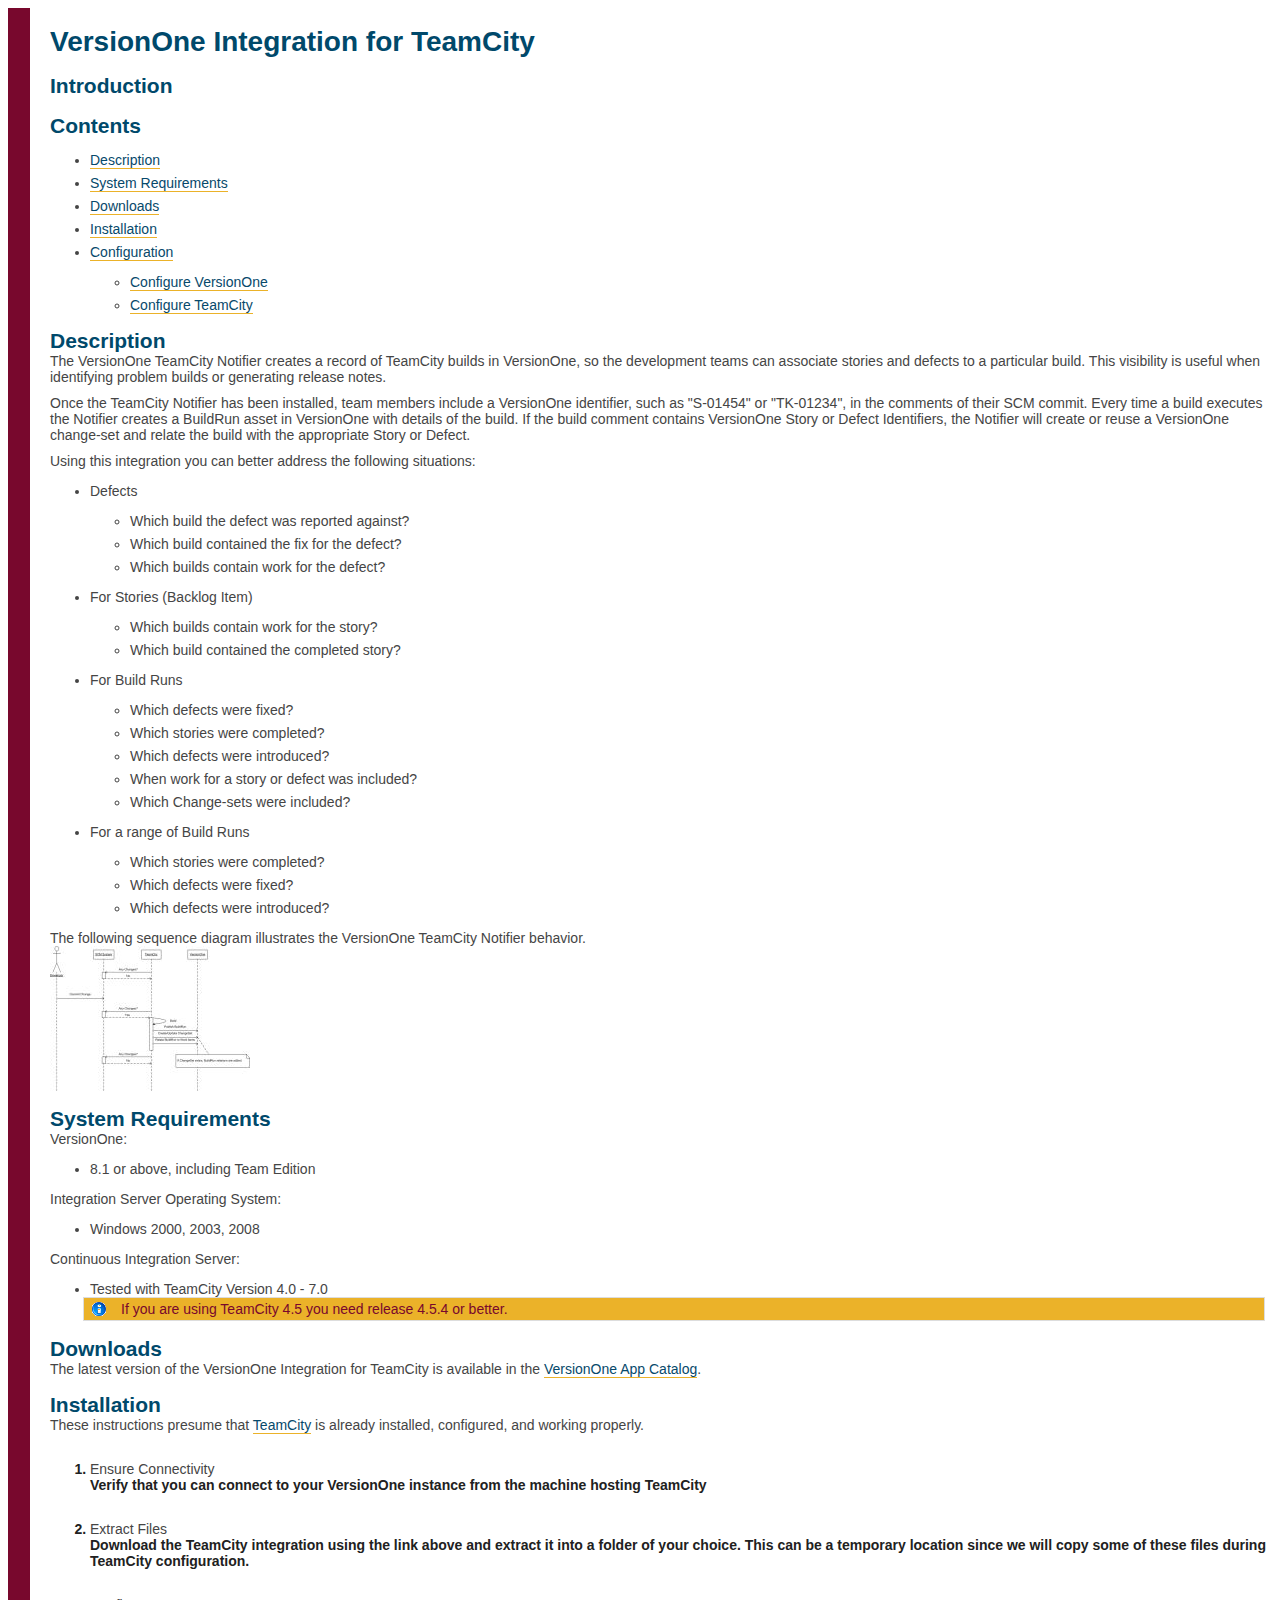
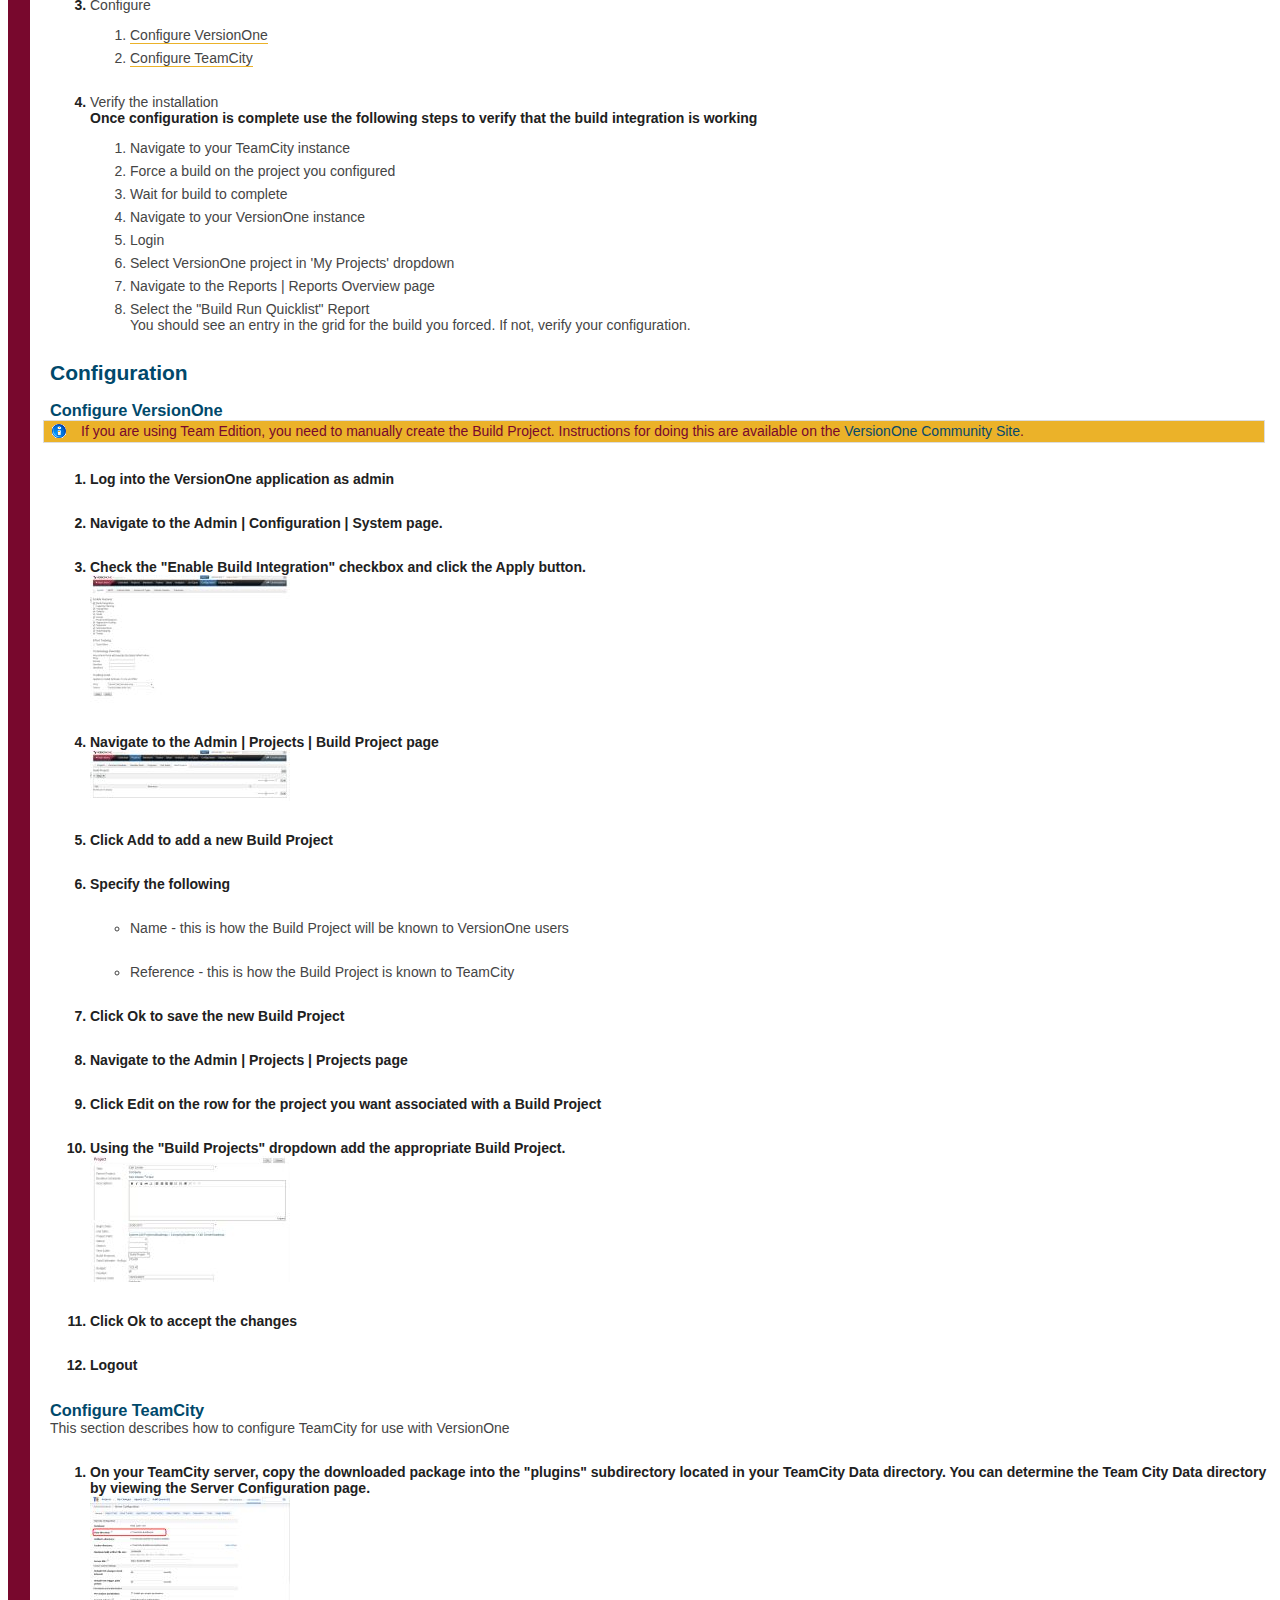
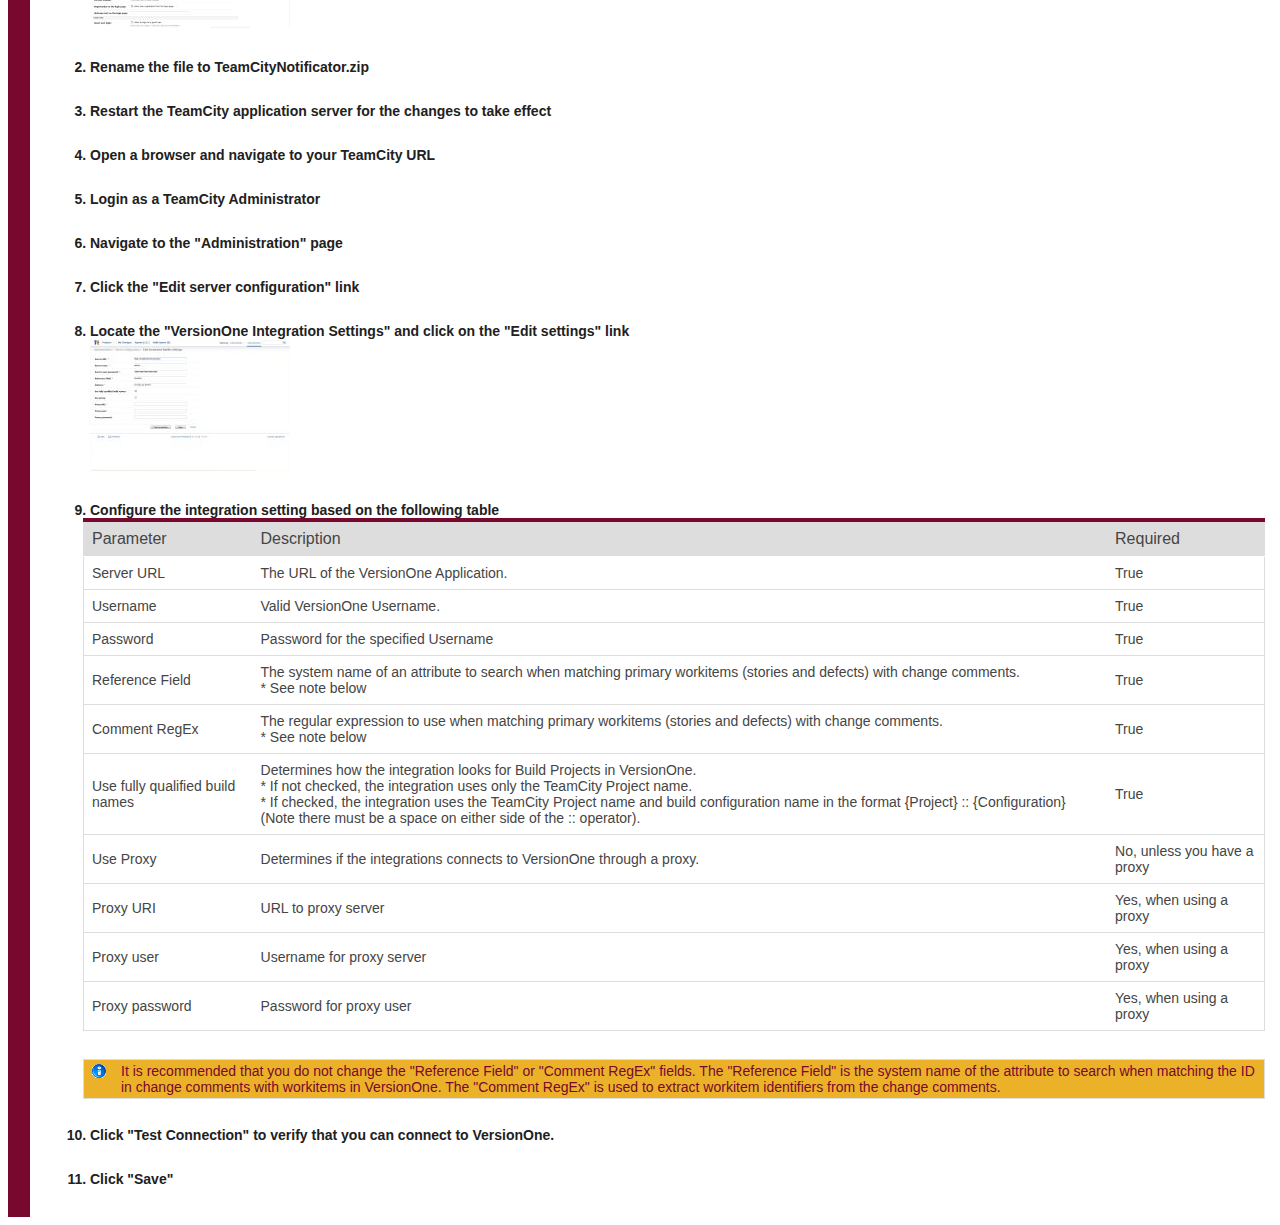
<file: index.html>
<?xml version="1.0" encoding="ISO-8859-1" ?>
<!DOCTYPE html PUBLIC "-//W3C//DTD XHTML 1.0 Transitional//EN" "http://www.w3.org/TR/xhtml1/DTD/xhtml1-transitional.dtd">
<html xmlns="http://www.w3.org/1999/xhtml">
<head>
<title>VersionOne Integration for TeamCity</title>
<link rel="stylesheet" href="styles/help.css" type="text/css" />
<meta http-equiv="Content-Type" content="text/html; charset=UTF-8" />
</head>
<body>
	<div class="main">
		<h1>VersionOne Integration for TeamCity</h1>
		<h2>Introduction</h2>
		<h2>Contents</h2>
		<ul>
			<li><a href='#TeamCityNotifier-Description'>Description</a></li>
			<li><a href='#TeamCityNotifier-SystemRequirements'>System Requirements</a></li>
			<li><a href='#TeamCityNotifier-Downloads'>Downloads</a></li>
			<li><a href='#TeamCityNotifier-Installation'>Installation</a></li>
			<li><a href='#TeamCityNotifier-Configuration'>Configuration</a>
				<ul>
					<li><a href='#TeamCityNotifier-ConfigureVersionOne'>Configure VersionOne</a></li>
					<li><a href='#TeamCityNotifier-ConfigureTeamCity'>Configure TeamCity</a></li>
				</ul></li>
		</ul>

<h2><a name="TeamCityNotifier-Description"></a>Description</h2>

<p>The VersionOne TeamCity Notifier creates a record of TeamCity builds in VersionOne, so the development teams can associate stories and defects to a particular build. This visibility is useful when identifying problem builds or generating release notes.</p>

<p>Once the TeamCity Notifier has been installed, team members include a VersionOne identifier, such as &quot;S-01454&quot; or &quot;TK-01234&quot;, in the comments of their SCM commit. Every time a build executes the Notifier creates a BuildRun asset in VersionOne with details of the build. If the build comment contains VersionOne Story or Defect Identifiers, the Notifier will create or reuse a VersionOne change-set and relate the build with the appropriate Story or Defect.</p>

<p>Using this integration you can better address the following situations: </p>
<ul>
	<li>Defects
	<ul>
		<li>Which build the defect was reported against?</li>
		<li>Which build contained the fix for the defect?</li>
		<li>Which builds contain work for the defect?</li>
	</ul>
	</li>
</ul>


<ul>
	<li>For Stories (Backlog Item)
	<ul>
		<li>Which builds contain work for the story?</li>
		<li>Which build contained the completed story?</li>
	</ul>
	</li>
</ul>


<ul>
	<li>For Build Runs
	<ul>
		<li>Which defects were fixed?</li>
		<li>Which stories were completed?</li>
		<li>Which defects were introduced?</li>
		<li>When work for a story or defect was included?</li>
		<li>Which Change-sets were included?</li>
	</ul>
	</li>
</ul>


<ul>
	<li>For a range of Build Runs
	<ul>
		<li>Which stories were completed?</li>
		<li>Which defects were fixed?</li>
		<li>Which defects were introduced?</li>
	</ul>
	</li>
</ul>



<p>The following sequence diagram illustrates the VersionOne TeamCity Notifier behavior.<br/>
<a class="thumbnail" href='images/sequencediagram.png'><img src="images/thumbnails/sequencediagram" style="border: 0px solid black" /></a></p>

<h2><a name="TeamCityNotifier-SystemRequirements"></a>System Requirements</h2>

<p>VersionOne:</p>
<ul>
	<li>8.1 or above, including Team Edition</li>
</ul>


		<p>Integration Server Operating System:</p>
		<ul>
			<li>Windows 2000, 2003, 2008</li>
		</ul>


<p>Continuous Integration Server:</p>
<ul>
	<li>Tested with TeamCity Version 4.0 - 7.0
		<table class='info'>
			<colgroup>
				<col width='24'>
					<col>
			</colgroup>
			<tr>
				<td valign='top'><img
					src="images/icons/emoticons/information.gif" width="16" height="16"
					align="absmiddle" alt="" border="0"></td>
				<td>If you are using TeamCity 4.5 you need release 4.5.4 or better.</td>
			</tr>
		</table>
</li>
</ul>


<h2><a name="TeamCityNotifier-Downloads"></a>Downloads</h2>

<p>The latest version of the VersionOne Integration for TeamCity is available in the <a href="http://appcatalog.versionone.com/VersionOne.Integration.TeamCity">VersionOne App Catalog</a>.</p>

<h2><a name="TeamCityNotifier-Installation"></a>Installation</h2>

<p>These instructions presume that <a href="http://www.jetbrains.com/teamcity/index.html">TeamCity</a> is already installed, configured, and working properly.</p>
<ol>
	<li><b>Ensure Connectivity</b><br/>
Verify that you can connect to your VersionOne instance from the machine hosting TeamCity</li>
	<li><b>Extract Files</b><br/>
Download the TeamCity integration using the link above and extract it into a folder of your choice. This can be a temporary location since we will copy some of these files during TeamCity configuration.</li>
	<li><b>Configure</b>
	<ol>
		<li><a href="#TeamCityNotifier-ConfigureVersionOne">Configure VersionOne</a></li>
		<li><a href="#TeamCityNotifier-ConfigureTeamCity">Configure TeamCity</a></li>
	</ol>
	</li>
	<li><b>Verify the installation</b><br/>
Once configuration is complete use the following steps to verify that the build integration is working
	<ol>
		<li>Navigate to your TeamCity instance</li>
		<li>Force a build on the project you configured</li>
		<li>Wait for build to complete</li>
		<li>Navigate to your VersionOne instance</li>
		<li>Login</li>
		<li>Select VersionOne project in 'My Projects' dropdown</li>
		<li>Navigate to the Reports &#124; Reports Overview page</li>
		<li>Select the &quot;Build Run Quicklist&quot; Report<br/>
You should see an entry in the grid for the build you forced. If not, verify your configuration.</li>
	</ol>
	</li>
</ol>


<h2><a name="TeamCityNotifier-Configuration"></a>Configuration</h2>

<h3><a name="TeamCityNotifier-ConfigureVersionOne"></a>Configure VersionOne</h3>
		<table class='info'>
			<colgroup>
				<col width='24'>
					<col>
			</colgroup>
			<tr>
				<td valign='top'><img
					src="images/icons/emoticons/information.gif" width="16" height="16"
					align="absmiddle" alt="" border="0"></td>
				<td>If you are using Team Edition, you need to manually create the Build Project.  Instructions for doing this are available on the <a href="http://community.versionone.com/KnowledgeBase/FAQs/Q11417.aspx">VersionOne Community Site</a>.</td>
			</tr>
		</table>
<ol>
	<li>Log into the VersionOne application as admin</li>
	<li>Navigate to the Admin &#124; Configuration &#124; System page.</li>
	<li>Check the &quot;Enable Build Integration&quot; checkbox and click the Apply button.<br/>
	<a class="thumbnail" href='images/EnableBuildIntegration.jpg'><img src="images/thumbnails/enablebuildintegration" style="border: 0px solid black" /></a></li>
	<li>Navigate to the Admin &#124; Projects &#124; Build Project page<br/>
<a class="thumbnail" href='images/BuildProjects.jpg'><img src="images/thumbnails/buildprojects" border="0"/></a></li>
	<li>Click Add to add a new Build Project</li>
	<li>Specify the following
	<ul>
		<li>Name - this is how the Build Project will be known to VersionOne users</li>
		<li>Reference - this is how the Build Project is known to TeamCity</li>
	</ul>
	</li>
	<li>Click Ok to save the new Build Project</li>
	<li>Navigate to the Admin &#124; Projects &#124; Projects page</li>
	<li>Click Edit on the row for the project you want associated with a Build Project</li>
	<li>Using the &quot;Build Projects&quot; dropdown add the appropriate Build Project.<br/>
<a class="thumbnail" href='images/AssignBuildProjectToProject.jpg'><img src="images/thumbnails/assignbuildprojecttoproject" border="0"/></a></li>
	<li>Click Ok to accept the changes</li>
	<li>Logout</li>
</ol>


<h3><a name="TeamCityNotifier-ConfigureTeamCity"></a>Configure TeamCity</h3>
<p>This section describes how to configure TeamCity for use with VersionOne</p>

<ol>
	<li>On your TeamCity server, copy the downloaded package into the &quot;plugins&quot; subdirectory located in your TeamCity Data directory. You can determine the Team City Data directory by viewing the Server Configuration page.<br/>
<a class="thumbnail" href='images/ServerConfiguration.png'><img src="images/thumbnails/serverconfiguration" border="0"/></a></li>
	<li>Rename the file to TeamCityNotificator.zip</li>
	<li>Restart the TeamCity application server for the changes to take effect</li>
	<li>Open a browser and navigate to your TeamCity URL</li>
	<li>Login as a TeamCity Administrator</li>
	<li>Navigate to the &quot;Administration&quot; page</li>
	<li>Click the &quot;Edit server configuration&quot; link</li>
	<li>Locate the &quot;VersionOne Integration Settings&quot; and click on the &quot;Edit settings&quot; link<br/>
<a class="thumbnail" href='images/TeamCityConfig.png'><img src="images/thumbnails/teamcityconfig" border="0"/></a></li>
	<li>Configure the integration setting based on the following table
<table><tbody>
<tr>
<th > Parameter </th>
<th > Description </th>
<th > Required </th>
</tr>
<tr>
<td > Server URL </td>
<td > The URL of the VersionOne Application. </td>
<td > True </td>
</tr>
<tr>
<td > Username </td>
<td > Valid VersionOne Username. </td>
<td > True </td>
</tr>
<tr>
<td > Password </td>
<td > Password for the specified Username </td>
<td > True </td>
</tr>
<tr>
<td > Reference Field  </td>
<td > The system name of an attribute to search when matching primary workitems (stories and defects) with change comments.<br class="atl-forced-newline" />* See note below </td>
<td > True </td>
</tr>
<tr>
<td > Comment RegEx </td>
<td > The regular expression to use when matching primary workitems (stories and defects) with change comments.<br />* See note below </td>
<td > True </td>
</tr>
<tr>
<td>Use fully qualified build names</td>
<td>Determines how the integration looks for Build Projects in VersionOne.<br />* If not checked, the integration uses only the TeamCity Project name.<br />* If checked, the integration uses the TeamCity Project name and build configuration name in the format {Project} :: {Configuration} (Note there must be a space on either side of the :: operator).</td>
<td > True </td>
</tr>
<tr>
<td > Use Proxy </td>
<td > Determines if the integrations connects to VersionOne through a proxy. </td>
<td > No, unless you have a proxy </td>
</tr>
<tr>
<td > Proxy URI </td>
<td > URL to proxy server </td>
<td > Yes, when using a proxy </td>
</tr>
<tr>
<td > Proxy user </td>
<td > Username for proxy server </td>
<td > Yes, when using a proxy </td>
</tr>
<tr>
<td > Proxy password </td>
<td > Password for proxy user </td>
<td > Yes, when using a proxy </td>
</tr>
</tbody></table>

		<table class='info'>
			<colgroup>
				<col width='24'>
					<col>
			</colgroup>
			<tr>
				<td valign='top'><img
					src="images/icons/emoticons/information.gif" width="16" height="16"
					align="absmiddle" alt="" border="0"></td>
				<td>It is recommended that you do not change the &quot;Reference Field&quot; or &quot;Comment RegEx&quot; fields. The &quot;Reference Field&quot; is the system name of the attribute to search when matching the ID in change comments with workitems in VersionOne. The &quot;Comment RegEx&quot; is used to extract workitem identifiers from the change comments.</td>
			</tr>
		</table>
</li>
	<li>Click &quot;Test Connection&quot; to verify that you can connect to VersionOne.</li>
	<li>Click &quot;Save&quot;</li>
</ol>
    </body>
</html>
</file>
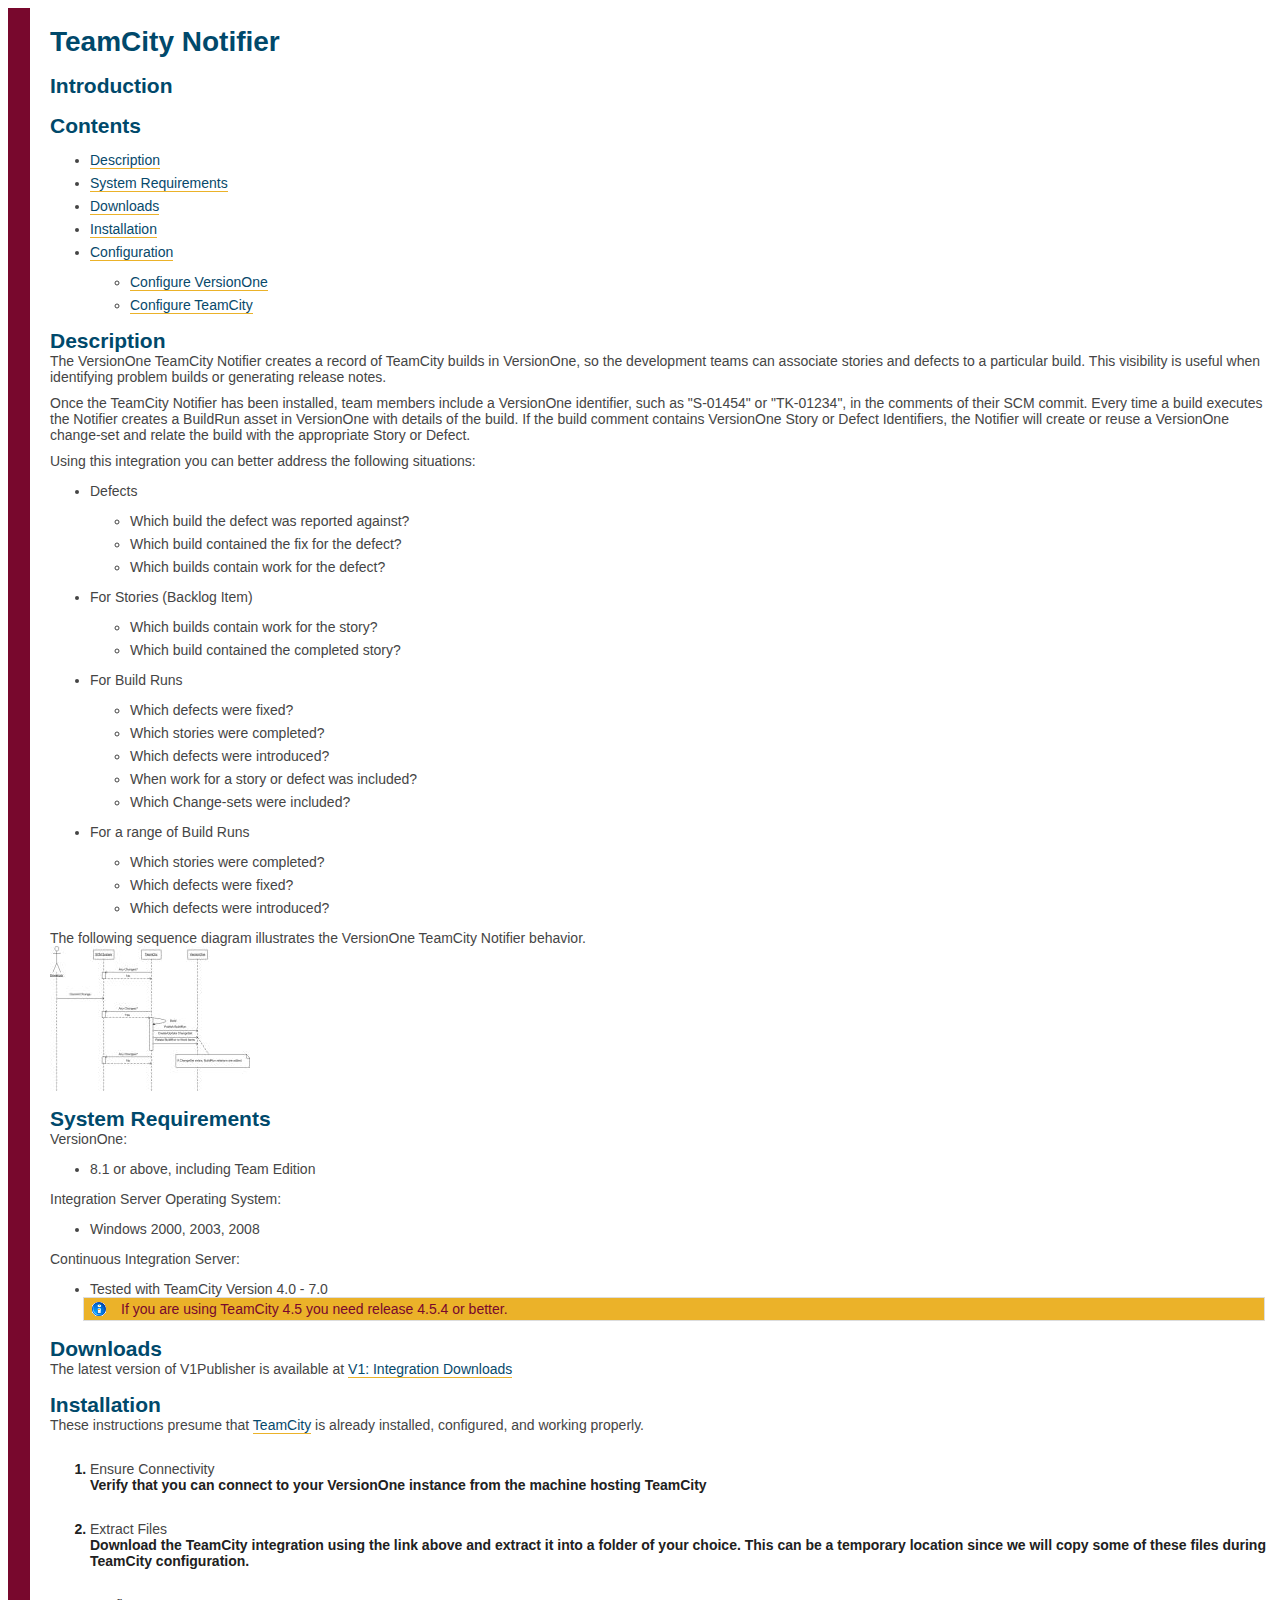
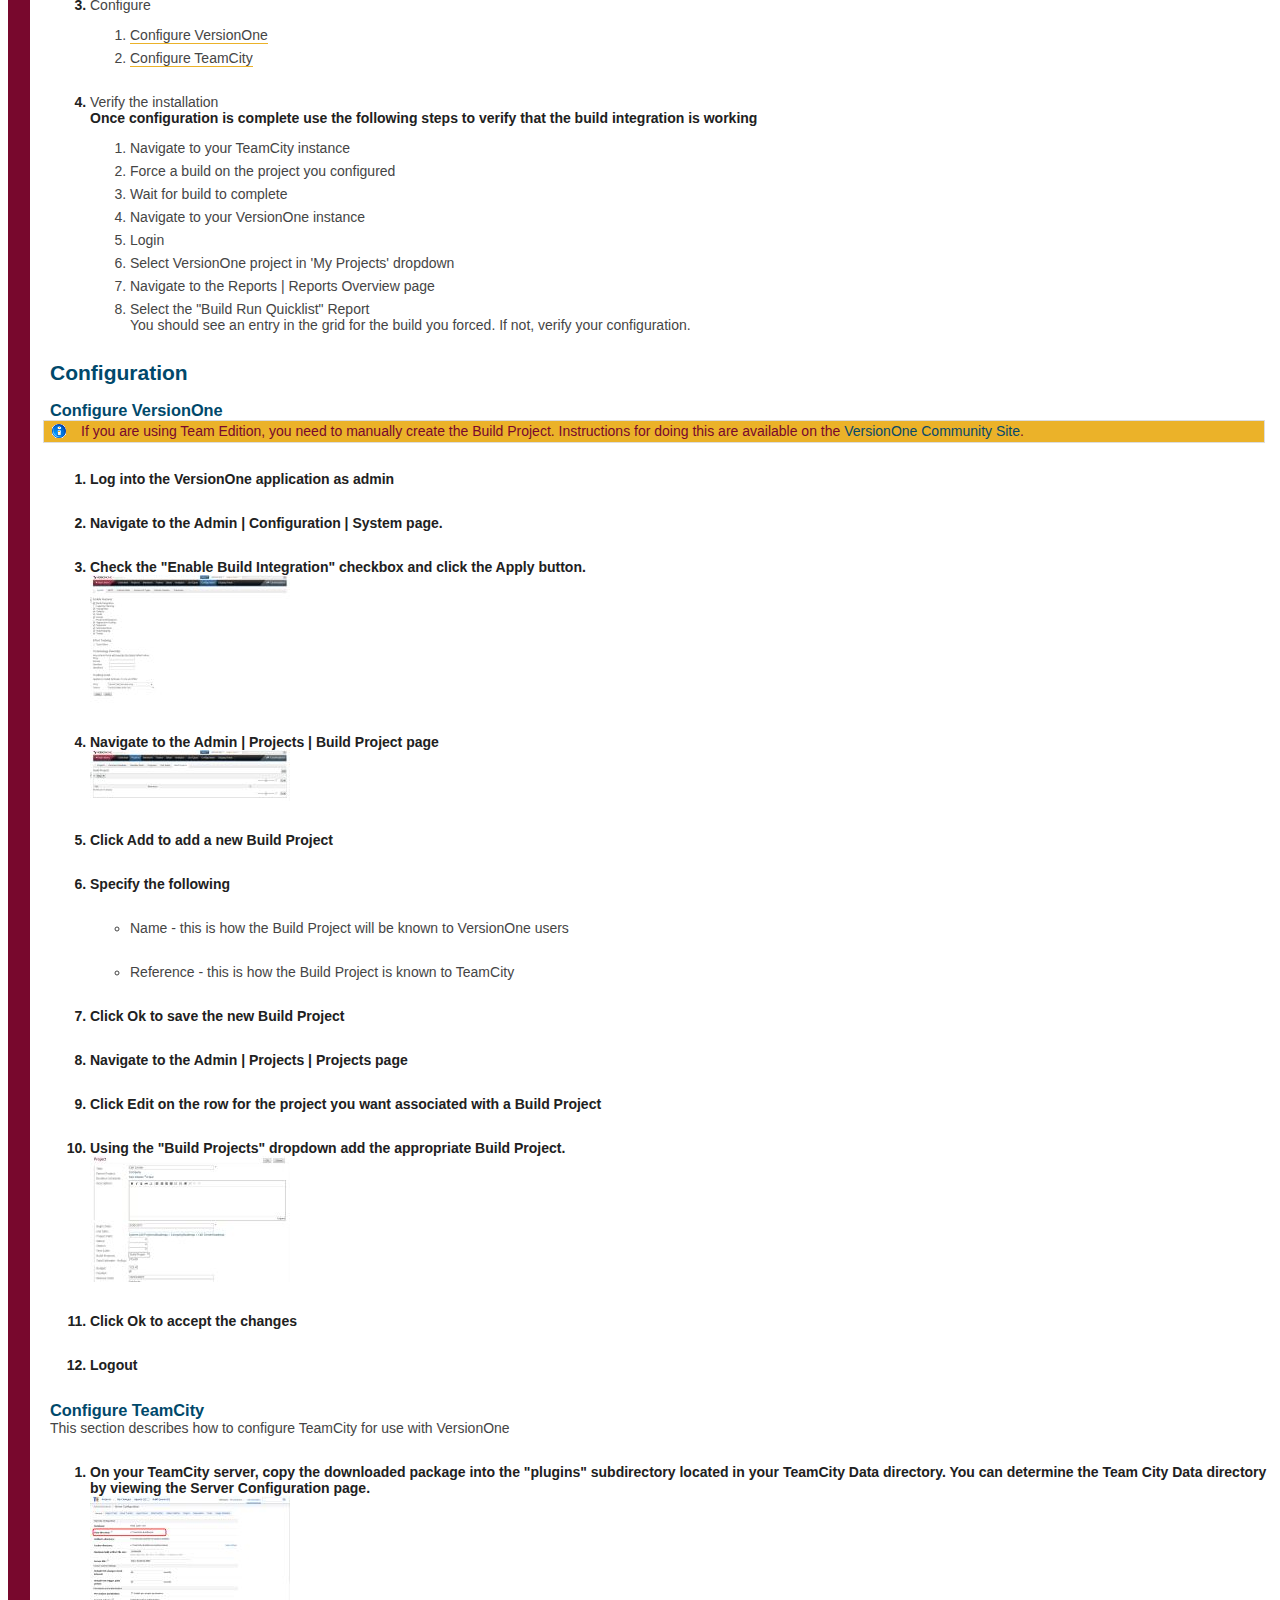
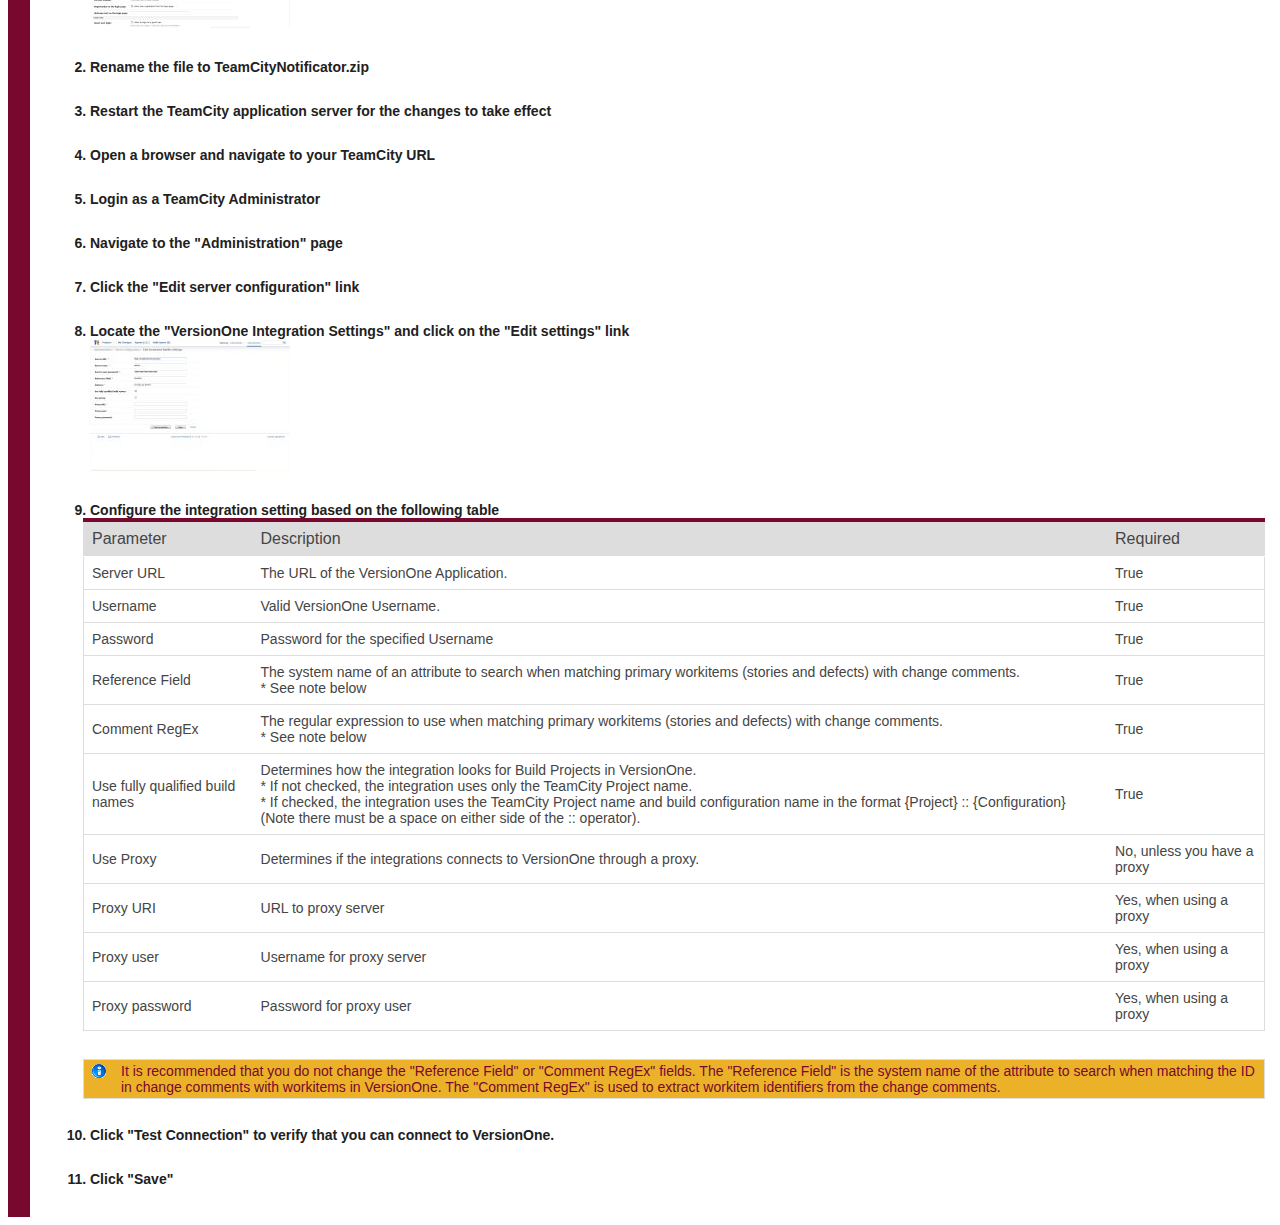
<file: doc/index.html>
<?xml version="1.0" encoding="ISO-8859-1" ?>
<!DOCTYPE html PUBLIC "-//W3C//DTD XHTML 1.0 Transitional//EN" "http://www.w3.org/TR/xhtml1/DTD/xhtml1-transitional.dtd">
<html xmlns="http://www.w3.org/1999/xhtml">
<head>
<title>TeamCity Notifier</title>
<link rel="stylesheet" href="styles/help.css" type="text/css" />
<meta http-equiv="Content-Type" content="text/html; charset=UTF-8" />
</head>
<body>
	<div class="main">
		<h1>TeamCity Notifier</h1>
		<h2>Introduction</h2>
		<h2>Contents</h2>
		<ul>
			<li><a href='#TeamCityNotifier-Description'>Description</a></li>
			<li><a href='#TeamCityNotifier-SystemRequirements'>System Requirements</a></li>
			<li><a href='#TeamCityNotifier-Downloads'>Downloads</a></li>
			<li><a href='#TeamCityNotifier-Installation'>Installation</a></li>
			<li><a href='#TeamCityNotifier-Configuration'>Configuration</a>
				<ul>
					<li><a href='#TeamCityNotifier-ConfigureVersionOne'>Configure VersionOne</a></li>
					<li><a href='#TeamCityNotifier-ConfigureTeamCity'>Configure TeamCity</a></li>
				</ul></li>
		</ul>

<h2><a name="TeamCityNotifier-Description"></a>Description</h2>

<p>The VersionOne TeamCity Notifier creates a record of TeamCity builds in VersionOne, so the development teams can associate stories and defects to a particular build. This visibility is useful when identifying problem builds or generating release notes.</p>

<p>Once the TeamCity Notifier has been installed, team members include a VersionOne identifier, such as &quot;S-01454&quot; or &quot;TK-01234&quot;, in the comments of their SCM commit. Every time a build executes the Notifier creates a BuildRun asset in VersionOne with details of the build. If the build comment contains VersionOne Story or Defect Identifiers, the Notifier will create or reuse a VersionOne change-set and relate the build with the appropriate Story or Defect.</p>

<p>Using this integration you can better address the following situations: </p>
<ul>
	<li>Defects
	<ul>
		<li>Which build the defect was reported against?</li>
		<li>Which build contained the fix for the defect?</li>
		<li>Which builds contain work for the defect?</li>
	</ul>
	</li>
</ul>


<ul>
	<li>For Stories (Backlog Item)
	<ul>
		<li>Which builds contain work for the story?</li>
		<li>Which build contained the completed story?</li>
	</ul>
	</li>
</ul>


<ul>
	<li>For Build Runs
	<ul>
		<li>Which defects were fixed?</li>
		<li>Which stories were completed?</li>
		<li>Which defects were introduced?</li>
		<li>When work for a story or defect was included?</li>
		<li>Which Change-sets were included?</li>
	</ul>
	</li>
</ul>


<ul>
	<li>For a range of Build Runs
	<ul>
		<li>Which stories were completed?</li>
		<li>Which defects were fixed?</li>
		<li>Which defects were introduced?</li>
	</ul>
	</li>
</ul>



<p>The following sequence diagram illustrates the VersionOne TeamCity Notifier behavior.<br/>
<a class="thumbnail" href='images/sequencediagram.png'><img src="images/thumbnails/sequencediagram" style="border: 0px solid black" /></a></p>

<h2><a name="TeamCityNotifier-SystemRequirements"></a>System Requirements</h2>

<p>VersionOne:</p>
<ul>
	<li>8.1 or above, including Team Edition</li>
</ul>


		<p>Integration Server Operating System:</p>
		<ul>
			<li>Windows 2000, 2003, 2008</li>
		</ul>


<p>Continuous Integration Server:</p>
<ul>
	<li>Tested with TeamCity Version 4.0 - 7.0
		<table class='info'>
			<colgroup>
				<col width='24'>
					<col>
			</colgroup>
			<tr>
				<td valign='top'><img
					src="images/icons/emoticons/information.gif" width="16" height="16"
					align="absmiddle" alt="" border="0"></td>
				<td>If you are using TeamCity 4.5 you need release 4.5.4 or better.</td>
			</tr>
		</table>
</li>
</ul>


<h2><a name="TeamCityNotifier-Downloads"></a>Downloads</h2>

<p>The latest version of V1Publisher is available at <a href="http://community.versionone.com/sdk/Documentation/Integrations.aspx">V1: Integration Downloads</a></p>

<h2><a name="TeamCityNotifier-Installation"></a>Installation</h2>

<p>These instructions presume that <a href="http://www.jetbrains.com/teamcity/index.html">TeamCity</a> is already installed, configured, and working properly.</p>
<ol>
	<li><b>Ensure Connectivity</b><br/>
Verify that you can connect to your VersionOne instance from the machine hosting TeamCity</li>
	<li><b>Extract Files</b><br/>
Download the TeamCity integration using the link above and extract it into a folder of your choice. This can be a temporary location since we will copy some of these files during TeamCity configuration.</li>
	<li><b>Configure</b>
	<ol>
		<li><a href="#TeamCityNotifier-ConfigureVersionOne">Configure VersionOne</a></li>
		<li><a href="#TeamCityNotifier-ConfigureTeamCity">Configure TeamCity</a></li>
	</ol>
	</li>
	<li><b>Verify the installation</b><br/>
Once configuration is complete use the following steps to verify that the build integration is working
	<ol>
		<li>Navigate to your TeamCity instance</li>
		<li>Force a build on the project you configured</li>
		<li>Wait for build to complete</li>
		<li>Navigate to your VersionOne instance</li>
		<li>Login</li>
		<li>Select VersionOne project in 'My Projects' dropdown</li>
		<li>Navigate to the Reports &#124; Reports Overview page</li>
		<li>Select the &quot;Build Run Quicklist&quot; Report<br/>
You should see an entry in the grid for the build you forced. If not, verify your configuration.</li>
	</ol>
	</li>
</ol>


<h2><a name="TeamCityNotifier-Configuration"></a>Configuration</h2>

<h3><a name="TeamCityNotifier-ConfigureVersionOne"></a>Configure VersionOne</h3>
		<table class='info'>
			<colgroup>
				<col width='24'>
					<col>
			</colgroup>
			<tr>
				<td valign='top'><img
					src="images/icons/emoticons/information.gif" width="16" height="16"
					align="absmiddle" alt="" border="0"></td>
				<td>If you are using Team Edition, you need to manually create the Build Project.  Instructions for doing this are available on the <a href="http://community.versionone.com/KnowledgeBase/FAQs/Q11417.aspx">VersionOne Community Site</a>.</td>
			</tr>
		</table>
<ol>
	<li>Log into the VersionOne application as admin</li>
	<li>Navigate to the Admin &#124; Configuration &#124; System page.</li>
	<li>Check the &quot;Enable Build Integration&quot; checkbox and click the Apply button.<br/>
	<a class="thumbnail" href='images/EnableBuildIntegration.jpg'><img src="images/thumbnails/enablebuildintegration" style="border: 0px solid black" /></a></li>
	<li>Navigate to the Admin &#124; Projects &#124; Build Project page<br/>
<a class="thumbnail" href='images/BuildProjects.jpg'><img src="images/thumbnails/buildprojects" border="0"/></a></li>
	<li>Click Add to add a new Build Project</li>
	<li>Specify the following
	<ul>
		<li>Name - this is how the Build Project will be known to VersionOne users</li>
		<li>Reference - this is how the Build Project is known to TeamCity</li>
	</ul>
	</li>
	<li>Click Ok to save the new Build Project</li>
	<li>Navigate to the Admin &#124; Projects &#124; Projects page</li>
	<li>Click Edit on the row for the project you want associated with a Build Project</li>
	<li>Using the &quot;Build Projects&quot; dropdown add the appropriate Build Project.<br/>
<a class="thumbnail" href='images/AssignBuildProjectToProject.jpg'><img src="images/thumbnails/assignbuildprojecttoproject" border="0"/></a></li>
	<li>Click Ok to accept the changes</li>
	<li>Logout</li>
</ol>


<h3><a name="TeamCityNotifier-ConfigureTeamCity"></a>Configure TeamCity</h3>
<p>This section describes how to configure TeamCity for use with VersionOne</p>

<ol>
	<li>On your TeamCity server, copy the downloaded package into the &quot;plugins&quot; subdirectory located in your TeamCity Data directory. You can determine the Team City Data directory by viewing the Server Configuration page.<br/>
<a class="thumbnail" href='images/ServerConfiguration.png'><img src="images/thumbnails/serverconfiguration" border="0"/></a></li>
	<li>Rename the file to TeamCityNotificator.zip</li>
	<li>Restart the TeamCity application server for the changes to take effect</li>
	<li>Open a browser and navigate to your TeamCity URL</li>
	<li>Login as a TeamCity Administrator</li>
	<li>Navigate to the &quot;Administration&quot; page</li>
	<li>Click the &quot;Edit server configuration&quot; link</li>
	<li>Locate the &quot;VersionOne Integration Settings&quot; and click on the &quot;Edit settings&quot; link<br/>
<a class="thumbnail" href='images/TeamCityConfig.png'><img src="images/thumbnails/teamcityconfig" border="0"/></a></li>
	<li>Configure the integration setting based on the following table
<table><tbody>
<tr>
<th > Parameter </th>
<th > Description </th>
<th > Required </th>
</tr>
<tr>
<td > Server URL </td>
<td > The URL of the VersionOne Application. </td>
<td > True </td>
</tr>
<tr>
<td > Username </td>
<td > Valid VersionOne Username. </td>
<td > True </td>
</tr>
<tr>
<td > Password </td>
<td > Password for the specified Username </td>
<td > True </td>
</tr>
<tr>
<td > Reference Field  </td>
<td > The system name of an attribute to search when matching primary workitems (stories and defects) with change comments.<br class="atl-forced-newline" />* See note below </td>
<td > True </td>
</tr>
<tr>
<td > Comment RegEx </td>
<td > The regular expression to use when matching primary workitems (stories and defects) with change comments.<br />* See note below </td>
<td > True </td>
</tr>
<tr>
<td>Use fully qualified build names</td>
<td>Determines how the integration looks for Build Projects in VersionOne.<br />* If not checked, the integration uses only the TeamCity Project name.<br />* If checked, the integration uses the TeamCity Project name and build configuration name in the format {Project} :: {Configuration} (Note there must be a space on either side of the :: operator).</td>
<td > True </td>
</tr>
<tr>
<td > Use Proxy </td>
<td > Determines if the integrations connects to VersionOne through a proxy. </td>
<td > No, unless you have a proxy </td>
</tr>
<tr>
<td > Proxy URI </td>
<td > URL to proxy server </td>
<td > Yes, when using a proxy </td>
</tr>
<tr>
<td > Proxy user </td>
<td > Username for proxy server </td>
<td > Yes, when using a proxy </td>
</tr>
<tr>
<td > Proxy password </td>
<td > Password for proxy user </td>
<td > Yes, when using a proxy </td>
</tr>
</tbody></table>

		<table class='info'>
			<colgroup>
				<col width='24'>
					<col>
			</colgroup>
			<tr>
				<td valign='top'><img
					src="images/icons/emoticons/information.gif" width="16" height="16"
					align="absmiddle" alt="" border="0"></td>
				<td>It is recommended that you do not change the &quot;Reference Field&quot; or &quot;Comment RegEx&quot; fields. The &quot;Reference Field&quot; is the system name of the attribute to search when matching the ID in change comments with workitems in VersionOne. The &quot;Comment RegEx&quot; is used to extract workitem identifiers from the change comments.</td>
			</tr>
		</table>
</li>
	<li>Click &quot;Test Connection&quot; to verify that you can connect to VersionOne.</li>
	<li>Click &quot;Save&quot;</li>
</ol>
    </body>
</html>
</file>
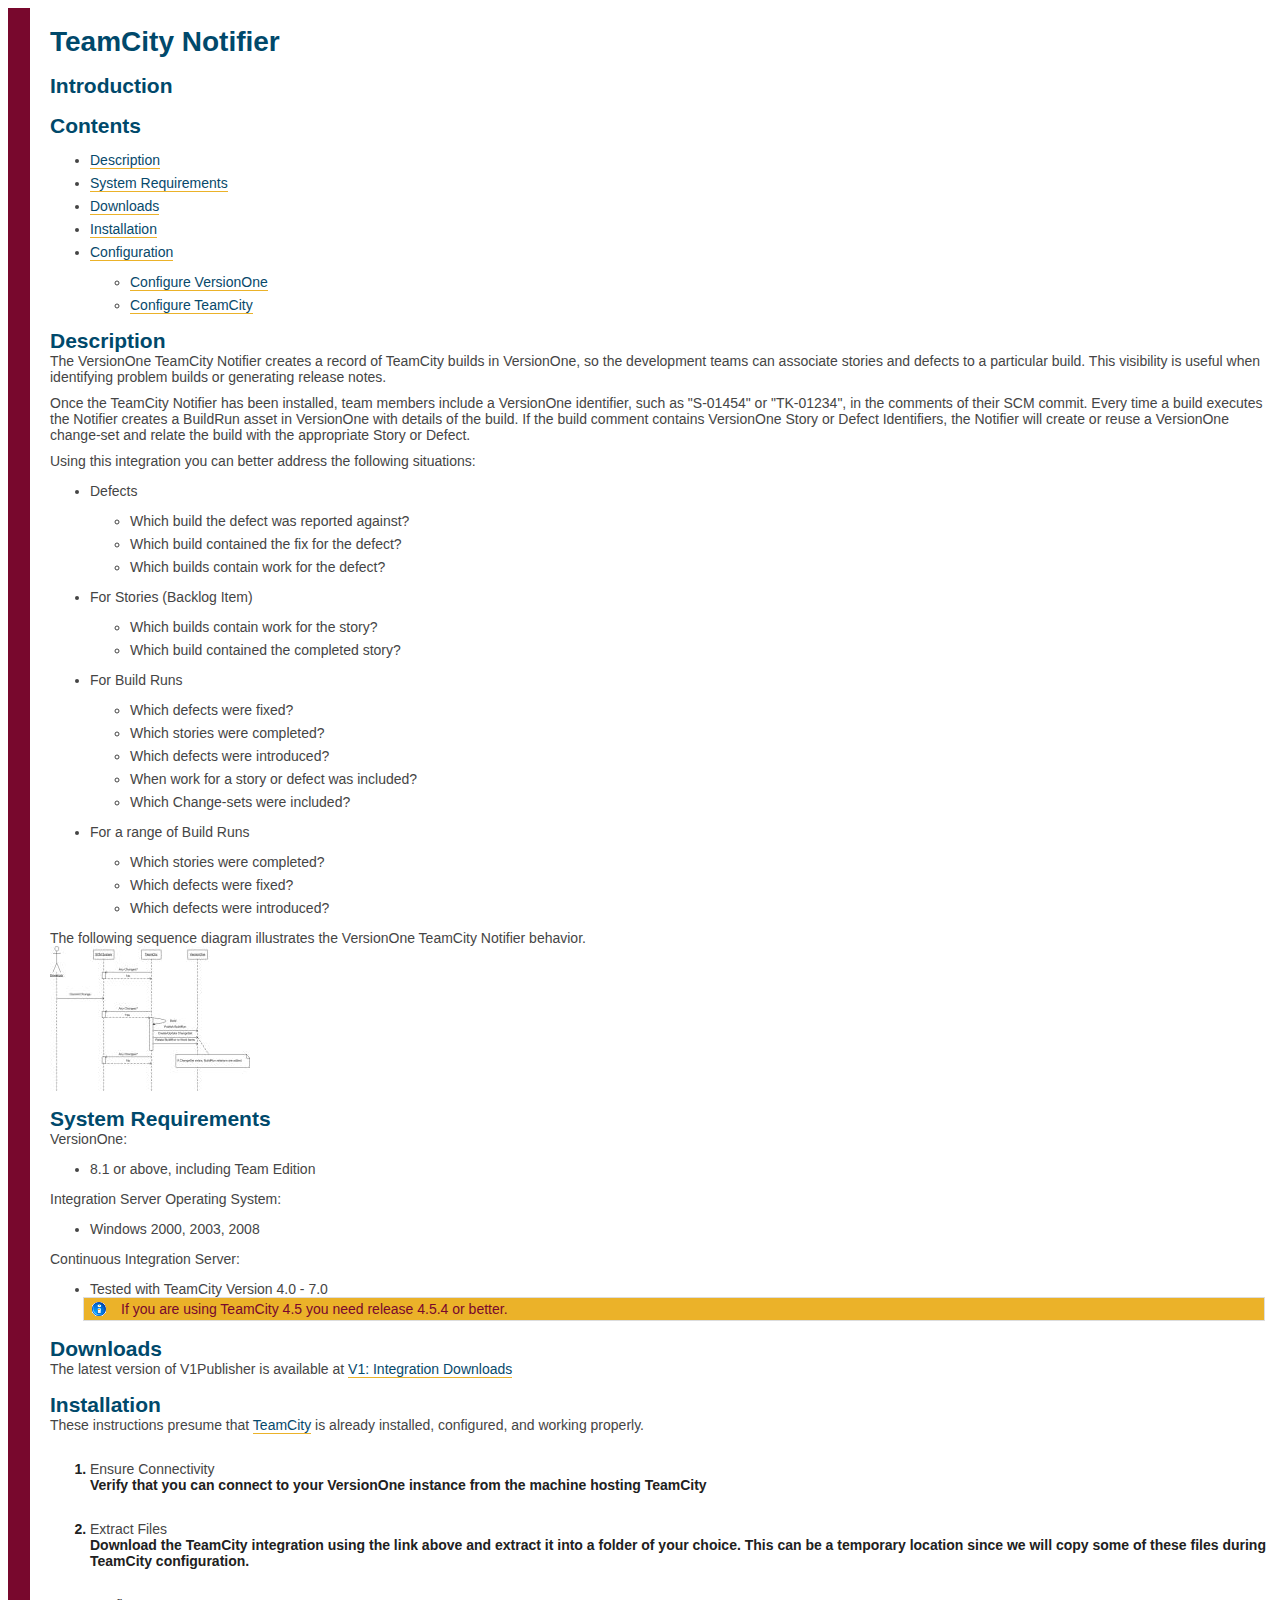
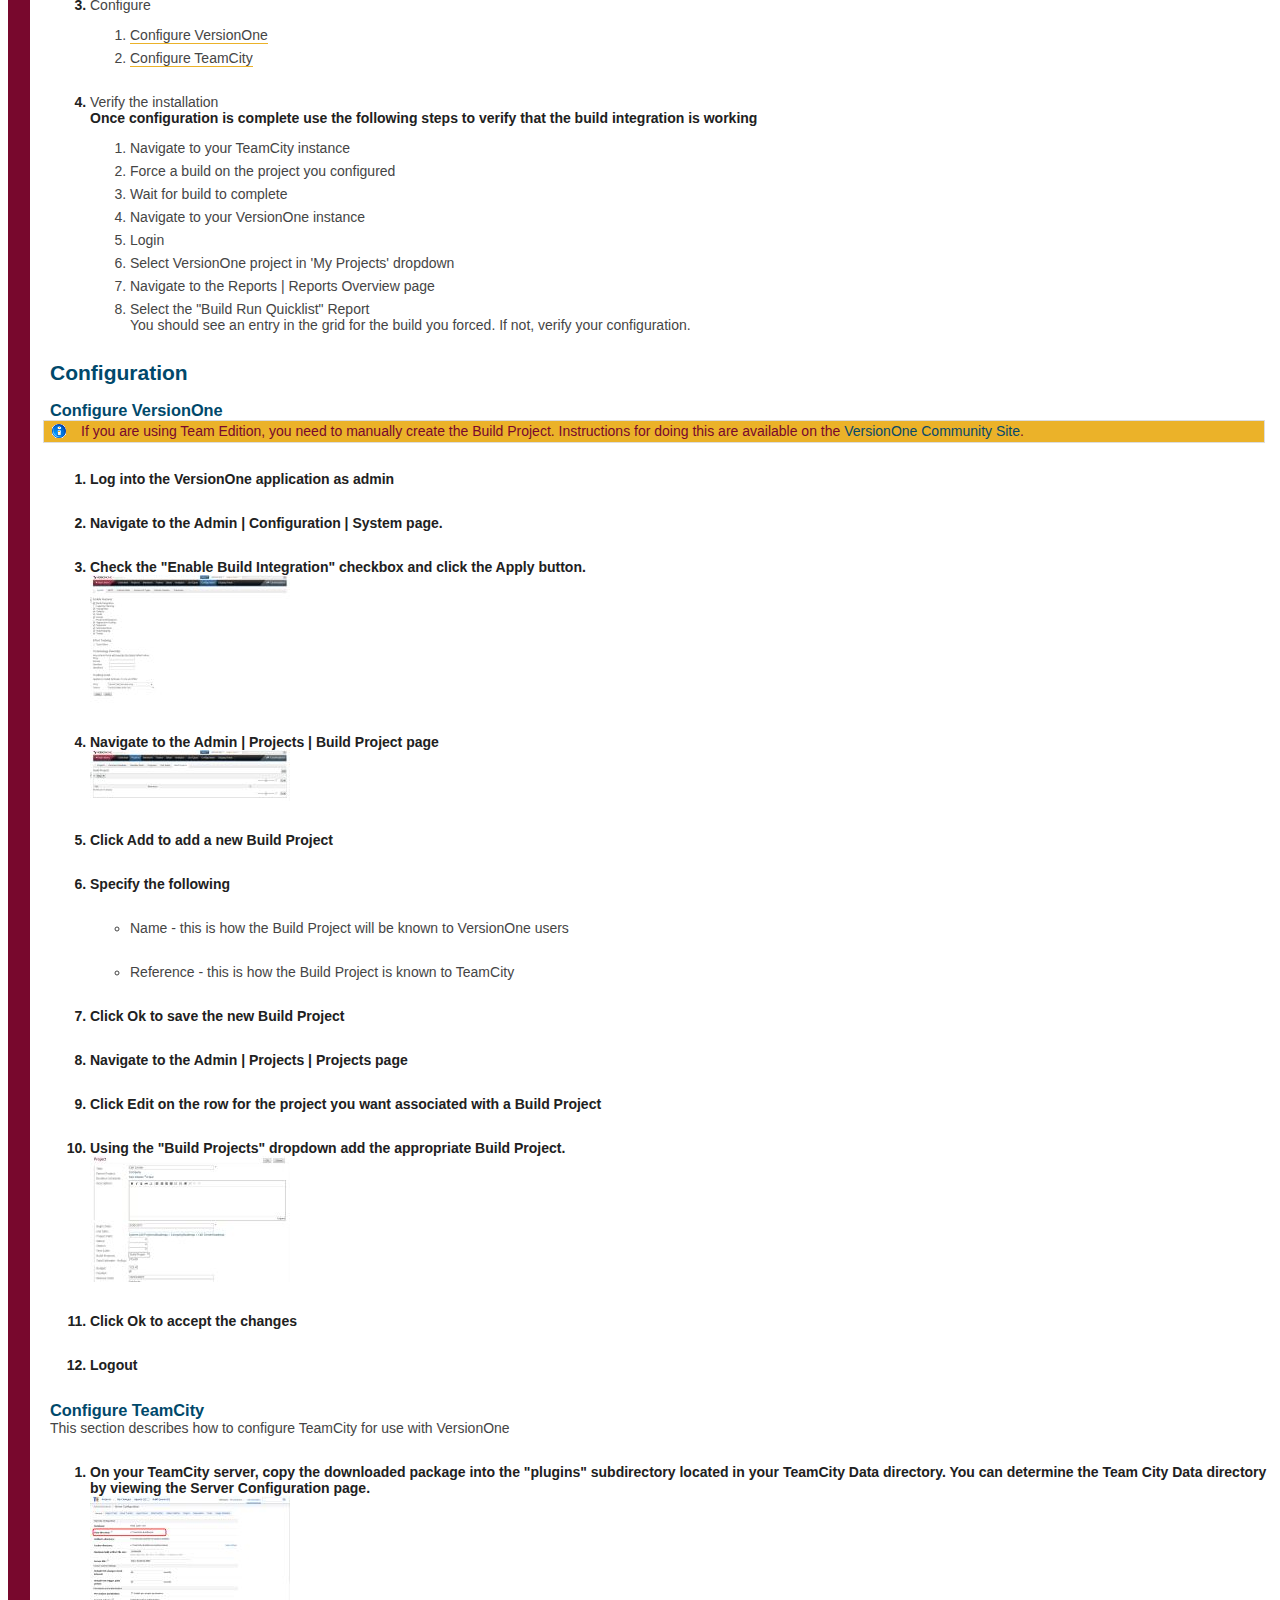
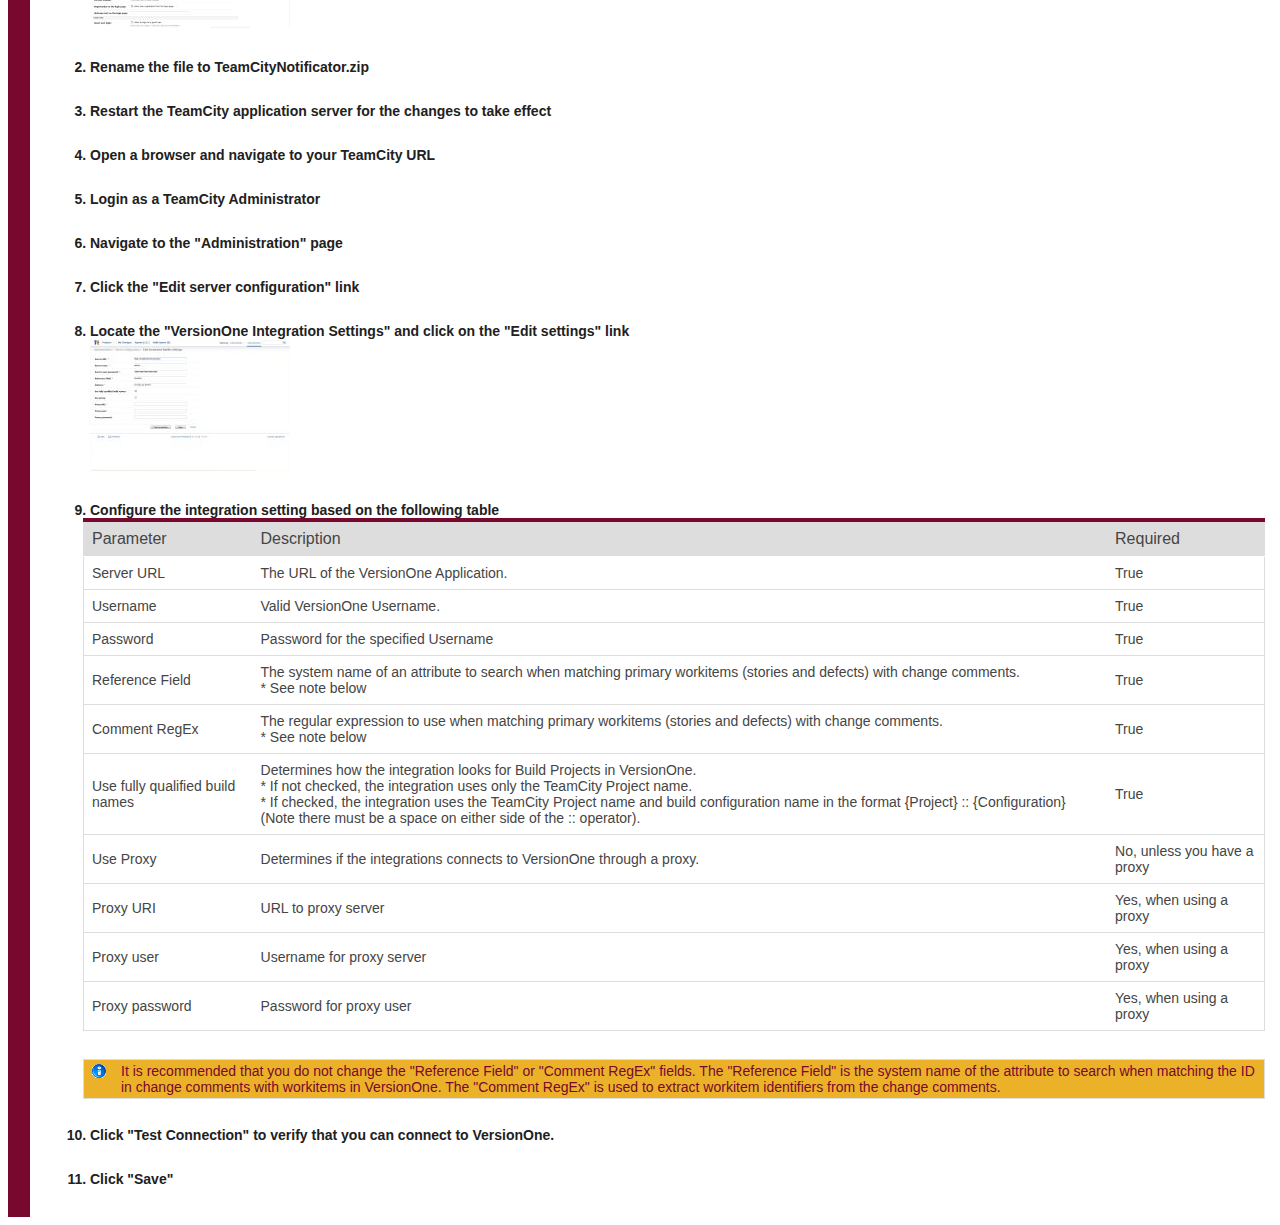
<file: Doc/index.html>
<?xml version="1.0" encoding="ISO-8859-1" ?>
<!DOCTYPE html PUBLIC "-//W3C//DTD XHTML 1.0 Transitional//EN" "http://www.w3.org/TR/xhtml1/DTD/xhtml1-transitional.dtd">
<html xmlns="http://www.w3.org/1999/xhtml">
<head>
<title>TeamCity Notifier</title>
<link rel="stylesheet" href="styles/help.css" type="text/css" />
<meta http-equiv="Content-Type" content="text/html; charset=UTF-8" />
</head>
<body>
	<div class="main">
		<h1>TeamCity Notifier</h1>
		<h2>Introduction</h2>
		<h2>Contents</h2>
		<ul>
			<li><a href='#TeamCityNotifier-Description'>Description</a></li>
			<li><a href='#TeamCityNotifier-SystemRequirements'>System Requirements</a></li>
			<li><a href='#TeamCityNotifier-Downloads'>Downloads</a></li>
			<li><a href='#TeamCityNotifier-Installation'>Installation</a></li>
			<li><a href='#TeamCityNotifier-Configuration'>Configuration</a>
				<ul>
					<li><a href='#TeamCityNotifier-ConfigureVersionOne'>Configure VersionOne</a></li>
					<li><a href='#TeamCityNotifier-ConfigureTeamCity'>Configure TeamCity</a></li>
				</ul></li>
		</ul>

<h2><a name="TeamCityNotifier-Description"></a>Description</h2>

<p>The VersionOne TeamCity Notifier creates a record of TeamCity builds in VersionOne, so the development teams can associate stories and defects to a particular build. This visibility is useful when identifying problem builds or generating release notes.</p>

<p>Once the TeamCity Notifier has been installed, team members include a VersionOne identifier, such as &quot;S-01454&quot; or &quot;TK-01234&quot;, in the comments of their SCM commit. Every time a build executes the Notifier creates a BuildRun asset in VersionOne with details of the build. If the build comment contains VersionOne Story or Defect Identifiers, the Notifier will create or reuse a VersionOne change-set and relate the build with the appropriate Story or Defect.</p>

<p>Using this integration you can better address the following situations: </p>
<ul>
	<li>Defects
	<ul>
		<li>Which build the defect was reported against?</li>
		<li>Which build contained the fix for the defect?</li>
		<li>Which builds contain work for the defect?</li>
	</ul>
	</li>
</ul>


<ul>
	<li>For Stories (Backlog Item)
	<ul>
		<li>Which builds contain work for the story?</li>
		<li>Which build contained the completed story?</li>
	</ul>
	</li>
</ul>


<ul>
	<li>For Build Runs
	<ul>
		<li>Which defects were fixed?</li>
		<li>Which stories were completed?</li>
		<li>Which defects were introduced?</li>
		<li>When work for a story or defect was included?</li>
		<li>Which Change-sets were included?</li>
	</ul>
	</li>
</ul>


<ul>
	<li>For a range of Build Runs
	<ul>
		<li>Which stories were completed?</li>
		<li>Which defects were fixed?</li>
		<li>Which defects were introduced?</li>
	</ul>
	</li>
</ul>



<p>The following sequence diagram illustrates the VersionOne TeamCity Notifier behavior.<br/>
<a class="thumbnail" href='images/sequencediagram.png'><img src="images/thumbnails/sequencediagram" style="border: 0px solid black" /></a></p>

<h2><a name="TeamCityNotifier-SystemRequirements"></a>System Requirements</h2>

<p>VersionOne:</p>
<ul>
	<li>8.1 or above, including Team Edition</li>
</ul>


		<p>Integration Server Operating System:</p>
		<ul>
			<li>Windows 2000, 2003, 2008</li>
		</ul>


<p>Continuous Integration Server:</p>
<ul>
	<li>Tested with TeamCity Version 4.0 - 7.0
		<table class='info'>
			<colgroup>
				<col width='24'>
					<col>
			</colgroup>
			<tr>
				<td valign='top'><img
					src="images/icons/emoticons/information.gif" width="16" height="16"
					align="absmiddle" alt="" border="0"></td>
				<td>If you are using TeamCity 4.5 you need release 4.5.4 or better.</td>
			</tr>
		</table>
</li>
</ul>


<h2><a name="TeamCityNotifier-Downloads"></a>Downloads</h2>

<p>The latest version of V1Publisher is available at <a href="http://community.versionone.com/sdk/Documentation/Integrations.aspx">V1: Integration Downloads</a></p>

<h2><a name="TeamCityNotifier-Installation"></a>Installation</h2>

<p>These instructions presume that <a href="http://www.jetbrains.com/teamcity/index.html">TeamCity</a> is already installed, configured, and working properly.</p>
<ol>
	<li><b>Ensure Connectivity</b><br/>
Verify that you can connect to your VersionOne instance from the machine hosting TeamCity</li>
	<li><b>Extract Files</b><br/>
Download the TeamCity integration using the link above and extract it into a folder of your choice. This can be a temporary location since we will copy some of these files during TeamCity configuration.</li>
	<li><b>Configure</b>
	<ol>
		<li><a href="#TeamCityNotifier-ConfigureVersionOne">Configure VersionOne</a></li>
		<li><a href="#TeamCityNotifier-ConfigureTeamCity">Configure TeamCity</a></li>
	</ol>
	</li>
	<li><b>Verify the installation</b><br/>
Once configuration is complete use the following steps to verify that the build integration is working
	<ol>
		<li>Navigate to your TeamCity instance</li>
		<li>Force a build on the project you configured</li>
		<li>Wait for build to complete</li>
		<li>Navigate to your VersionOne instance</li>
		<li>Login</li>
		<li>Select VersionOne project in 'My Projects' dropdown</li>
		<li>Navigate to the Reports &#124; Reports Overview page</li>
		<li>Select the &quot;Build Run Quicklist&quot; Report<br/>
You should see an entry in the grid for the build you forced. If not, verify your configuration.</li>
	</ol>
	</li>
</ol>


<h2><a name="TeamCityNotifier-Configuration"></a>Configuration</h2>

<h3><a name="TeamCityNotifier-ConfigureVersionOne"></a>Configure VersionOne</h3>
		<table class='info'>
			<colgroup>
				<col width='24'>
					<col>
			</colgroup>
			<tr>
				<td valign='top'><img
					src="images/icons/emoticons/information.gif" width="16" height="16"
					align="absmiddle" alt="" border="0"></td>
				<td>If you are using Team Edition, you need to manually create the Build Project.  Instructions for doing this are available on the <a href="http://community.versionone.com/KnowledgeBase/FAQs/Q11417.aspx">VersionOne Community Site</a>.</td>
			</tr>
		</table>
<ol>
	<li>Log into the VersionOne application as admin</li>
	<li>Navigate to the Admin &#124; Configuration &#124; System page.</li>
	<li>Check the &quot;Enable Build Integration&quot; checkbox and click the Apply button.<br/>
	<a class="thumbnail" href='images/EnableBuildIntegration.jpg'><img src="images/thumbnails/enablebuildintegration" style="border: 0px solid black" /></a></li>
	<li>Navigate to the Admin &#124; Projects &#124; Build Project page<br/>
<a class="thumbnail" href='images/BuildProjects.jpg'><img src="images/thumbnails/buildprojects" border="0"/></a></li>
	<li>Click Add to add a new Build Project</li>
	<li>Specify the following
	<ul>
		<li>Name - this is how the Build Project will be known to VersionOne users</li>
		<li>Reference - this is how the Build Project is known to TeamCity</li>
	</ul>
	</li>
	<li>Click Ok to save the new Build Project</li>
	<li>Navigate to the Admin &#124; Projects &#124; Projects page</li>
	<li>Click Edit on the row for the project you want associated with a Build Project</li>
	<li>Using the &quot;Build Projects&quot; dropdown add the appropriate Build Project.<br/>
<a class="thumbnail" href='images/AssignBuildProjectToProject.jpg'><img src="images/thumbnails/assignbuildprojecttoproject" border="0"/></a></li>
	<li>Click Ok to accept the changes</li>
	<li>Logout</li>
</ol>


<h3><a name="TeamCityNotifier-ConfigureTeamCity"></a>Configure TeamCity</h3>
<p>This section describes how to configure TeamCity for use with VersionOne</p>

<ol>
	<li>On your TeamCity server, copy the downloaded package into the &quot;plugins&quot; subdirectory located in your TeamCity Data directory. You can determine the Team City Data directory by viewing the Server Configuration page.<br/>
<a class="thumbnail" href='images/ServerConfiguration.png'><img src="images/thumbnails/serverconfiguration" border="0"/></a></li>
	<li>Rename the file to TeamCityNotificator.zip</li>
	<li>Restart the TeamCity application server for the changes to take effect</li>
	<li>Open a browser and navigate to your TeamCity URL</li>
	<li>Login as a TeamCity Administrator</li>
	<li>Navigate to the &quot;Administration&quot; page</li>
	<li>Click the &quot;Edit server configuration&quot; link</li>
	<li>Locate the &quot;VersionOne Integration Settings&quot; and click on the &quot;Edit settings&quot; link<br/>
<a class="thumbnail" href='images/TeamCityConfig.png'><img src="images/thumbnails/teamcityconfig" border="0"/></a></li>
	<li>Configure the integration setting based on the following table
<table><tbody>
<tr>
<th > Parameter </th>
<th > Description </th>
<th > Required </th>
</tr>
<tr>
<td > Server URL </td>
<td > The URL of the VersionOne Application. </td>
<td > True </td>
</tr>
<tr>
<td > Username </td>
<td > Valid VersionOne Username. </td>
<td > True </td>
</tr>
<tr>
<td > Password </td>
<td > Password for the specified Username </td>
<td > True </td>
</tr>
<tr>
<td > Reference Field  </td>
<td > The system name of an attribute to search when matching primary workitems (stories and defects) with change comments.<br class="atl-forced-newline" />* See note below </td>
<td > True </td>
</tr>
<tr>
<td > Comment RegEx </td>
<td > The regular expression to use when matching primary workitems (stories and defects) with change comments.<br />* See note below </td>
<td > True </td>
</tr>
<tr>
<td>Use fully qualified build names</td>
<td>Determines how the integration looks for Build Projects in VersionOne.<br />* If not checked, the integration uses only the TeamCity Project name.<br />* If checked, the integration uses the TeamCity Project name and build configuration name in the format {Project} :: {Configuration} (Note there must be a space on either side of the :: operator).</td>
<td > True </td>
</tr>
<tr>
<td > Use Proxy </td>
<td > Determines if the integrations connects to VersionOne through a proxy. </td>
<td > No, unless you have a proxy </td>
</tr>
<tr>
<td > Proxy URI </td>
<td > URL to proxy server </td>
<td > Yes, when using a proxy </td>
</tr>
<tr>
<td > Proxy user </td>
<td > Username for proxy server </td>
<td > Yes, when using a proxy </td>
</tr>
<tr>
<td > Proxy password </td>
<td > Password for proxy user </td>
<td > Yes, when using a proxy </td>
</tr>
</tbody></table>

		<table class='info'>
			<colgroup>
				<col width='24'>
					<col>
			</colgroup>
			<tr>
				<td valign='top'><img
					src="images/icons/emoticons/information.gif" width="16" height="16"
					align="absmiddle" alt="" border="0"></td>
				<td>It is recommended that you do not change the &quot;Reference Field&quot; or &quot;Comment RegEx&quot; fields. The &quot;Reference Field&quot; is the system name of the attribute to search when matching the ID in change comments with workitems in VersionOne. The &quot;Comment RegEx&quot; is used to extract workitem identifiers from the change comments.</td>
			</tr>
		</table>
</li>
	<li>Click &quot;Test Connection&quot; to verify that you can connect to VersionOne.</li>
	<li>Click &quot;Save&quot;</li>
</ol>
    </body>
</html>
</file>
<file: styles/help.css>
@CHARSET "UTF-8";
/*
 * help.css
 * ~~~~~~~~~~~~~~~
 *
 * :copyright: Copyright 2011 VersionOne
 * :license: Modified BSD, see LICENSE for details.
 *
 */

/* VersionOne colors
 * Pantone 216: #78082d
 * orange: #cb632a
 * yellow: #ebb229
 * light gray: #b0bca8
 * dark gray: #2c274
 * medium blue: #00496b
 */

/* PAGE LAYOUT -------------------------------------------------------------- */

body {
	font-family: "Lucida Sans Unicode", "Lucida Grande", Arial, Helvetica, sans-serif;
	font-size: 14px;
	color: #454545;
}

div.main {
	border-left: 22px solid #78082d;
	padding: 2px 0px 2px 20px;
}

div.footer {
	font-size: 7pt;
	color: #b0bca8;
	text-align: right;
	margin-top: .5em;
}

/* HEADINGS ----------------------------------------------------------------- */
h1 {
    margin-top: 16px;
    margin-bottom: 0px;
    color: #00496b;
}

h2 {
    margin-top: 16px;
    margin-bottom: 0px;
    color: #00496b;
}

h3 {
    margin-top: 16px;
    margin-bottom: 0px;
    color: #00496b;
}

h4 {
    margin-top: 16px;
    margin-bottom: 0px;
    color: #00496b;
}

/* BODY --------------------------------------------------------------------- */

p {
	margin-top: 0px;
	margin-bottom: 10px;
}

/* LISTS -------------------------------------------------------------------- */

dl {
	margin-top: 0px;
	margin-bottom: 10px;
	font-weight: bold;
}

dd {
	margin-top: 0px;
	margin-bottom: 10px;
	font-weight: normal;
}

ul {
	margin-top: 1em;
	margin-bottom: 1em;
}

ul li {
	margin-top: 0.5em;
	margin-bottom: 0.5em;
}

ol {
	margin-top: 1em;
	margin-bottom: 1em;
}

ol li {
	color: #212121;
	font-weight: bold;
	margin-top: 2em;
	margin-bottom: 2em;
}

ol li * {
	color: #454545;
	font-weight: normal;
}

ol li ol li {
	font-weight: normal;
	margin-top: 0.5em;
	margin-bottom: 0.5em;
}

/* LINKS -------------------------------------------------------------------- */

/* Links get a pseudo-underline */
a {
	color: #07496B;
    text-decoration: none;
    padding-bottom: 0px;
    border-bottom: 1px solid #ebb229;
}
/* Links: #07496B; or #1777A4 */

/* Links get an underline-effect when hovered */
a:hover {
	color: #009FF2;
    text-decoration: none;
    padding-bottom: 0px;
    border-bottom: 1px solid #cb632a;
}

/* But thumbnails don't */
a.thumbnail {
    text-decoration: none;
    border-bottom: none;
}

a.thumbnail:hover {
    text-decoration: none;
    border-bottom: none;
}


/* CODE --------------------------------------------------------------------- */

cite, code, samp {
    font-family: 'Consolas', 'Deja Vu Sans Mono',
                 'Bitstream Vera Sans Mono', monospace;
    font-size: 0.95em;
    letter-spacing: 0.01em;
}

pre.cmd {
    background-color: black;
    padding: 0em 1em 0em 1em;
    font-family: 'Consolas', 'Deja Vu Sans Mono',
                 'Bitstream Vera Sans Mono', monospace;
    letter-spacing: 0.01em;
    color: #bbb;
    font-weight: bold;
}

hr {
    border: 1px solid #78082d;
    margin: 2em;
}

/* TABLE -------------------------------------------------------------------- */

table {
	width: 100%;
	text-align: left;
    border-collapse: collapse;
    border: 1px solid #ddd;
    margin: 0 -0.5em 2em -0.5em;
}

th {
	font-size: 16px;
	font-weight: normal;
	padding: 8px;
	background: #ddd;
	border-top: 4px solid #78082d;
	border-bottom: 1px solid #fff;
	color: #00496b;
}

td {
	padding: 8px;
	background: #fff;
	border-bottom: 1px solid #ddd;
	color: #454545;
	border-top: 1px solid transparent;
}

tr:hover td
{
	background: #eee;
	color: #78082d;
}


/* INFO --------------------------------------------------------------------- */

table.info {
    background-color: #ebb229;
   	color: #78082d;
	margin-top: 0px;
	margin-bottom: 10px;
}

table.info td {
    background-color: #ebb229;
    color: #78082d;
    padding: 0.2em 0.5em 0.2em 0.5em;
    border-bottom: 0px solid #fff;
	border-top: 0px solid #fff;
    border: none;
}

.info {
    padding: 0.2em 0.5em 0.2em 30px;
    background: #ebb229 url(../images/icons/emoticons/information.gif) no-repeat 5px 3px;
   	color: #78082d;
	margin-top: 0px;
	margin-bottom: 10px;
	
}
</file>
<file: doc/styles/help.css>
@CHARSET "UTF-8";
/*
 * help.css
 * ~~~~~~~~~~~~~~~
 *
 * :copyright: Copyright 2011 VersionOne
 * :license: Modified BSD, see LICENSE for details.
 *
 */

/* VersionOne colors
 * Pantone 216: #78082d
 * orange: #cb632a
 * yellow: #ebb229
 * light gray: #b0bca8
 * dark gray: #2c274
 * medium blue: #00496b
 */

/* PAGE LAYOUT -------------------------------------------------------------- */

body {
	font-family: "Lucida Sans Unicode", "Lucida Grande", Arial, Helvetica, sans-serif;
	font-size: 14px;
	color: #454545;
}

div.main {
	border-left: 22px solid #78082d;
	padding: 2px 0px 2px 20px;
}

div.footer {
	font-size: 7pt;
	color: #b0bca8;
	text-align: right;
	margin-top: .5em;
}

/* HEADINGS ----------------------------------------------------------------- */
h1 {
    margin-top: 16px;
    margin-bottom: 0px;
    color: #00496b;
}

h2 {
    margin-top: 16px;
    margin-bottom: 0px;
    color: #00496b;
}

h3 {
    margin-top: 16px;
    margin-bottom: 0px;
    color: #00496b;
}

h4 {
    margin-top: 16px;
    margin-bottom: 0px;
    color: #00496b;
}

/* BODY --------------------------------------------------------------------- */

p {
	margin-top: 0px;
	margin-bottom: 10px;
}

/* LISTS -------------------------------------------------------------------- */

dl {
	margin-top: 0px;
	margin-bottom: 10px;
	font-weight: bold;
}

dd {
	margin-top: 0px;
	margin-bottom: 10px;
	font-weight: normal;
}

ul {
	margin-top: 1em;
	margin-bottom: 1em;
}

ul li {
	margin-top: 0.5em;
	margin-bottom: 0.5em;
}

ol {
	margin-top: 1em;
	margin-bottom: 1em;
}

ol li {
	color: #212121;
	font-weight: bold;
	margin-top: 2em;
	margin-bottom: 2em;
}

ol li * {
	color: #454545;
	font-weight: normal;
}

ol li ol li {
	font-weight: normal;
	margin-top: 0.5em;
	margin-bottom: 0.5em;
}

/* LINKS -------------------------------------------------------------------- */

/* Links get a pseudo-underline */
a {
	color: #07496B;
    text-decoration: none;
    padding-bottom: 0px;
    border-bottom: 1px solid #ebb229;
}
/* Links: #07496B; or #1777A4 */

/* Links get an underline-effect when hovered */
a:hover {
	color: #009FF2;
    text-decoration: none;
    padding-bottom: 0px;
    border-bottom: 1px solid #cb632a;
}

/* But thumbnails don't */
a.thumbnail {
    text-decoration: none;
    border-bottom: none;
}

a.thumbnail:hover {
    text-decoration: none;
    border-bottom: none;
}


/* CODE --------------------------------------------------------------------- */

cite, code, samp {
    font-family: 'Consolas', 'Deja Vu Sans Mono',
                 'Bitstream Vera Sans Mono', monospace;
    font-size: 0.95em;
    letter-spacing: 0.01em;
}

pre.cmd {
    background-color: black;
    padding: 0em 1em 0em 1em;
    font-family: 'Consolas', 'Deja Vu Sans Mono',
                 'Bitstream Vera Sans Mono', monospace;
    letter-spacing: 0.01em;
    color: #bbb;
    font-weight: bold;
}

hr {
    border: 1px solid #78082d;
    margin: 2em;
}

/* TABLE -------------------------------------------------------------------- */

table {
	width: 100%;
	text-align: left;
    border-collapse: collapse;
    border: 1px solid #ddd;
    margin: 0 -0.5em 2em -0.5em;
}

th {
	font-size: 16px;
	font-weight: normal;
	padding: 8px;
	background: #ddd;
	border-top: 4px solid #78082d;
	border-bottom: 1px solid #fff;
	color: #00496b;
}

td {
	padding: 8px;
	background: #fff;
	border-bottom: 1px solid #ddd;
	color: #454545;
	border-top: 1px solid transparent;
}

tr:hover td
{
	background: #eee;
	color: #78082d;
}


/* INFO --------------------------------------------------------------------- */

table.info {
    background-color: #ebb229;
   	color: #78082d;
	margin-top: 0px;
	margin-bottom: 10px;
}

table.info td {
    background-color: #ebb229;
    color: #78082d;
    padding: 0.2em 0.5em 0.2em 0.5em;
    border-bottom: 0px solid #fff;
	border-top: 0px solid #fff;
    border: none;
}

.info {
    padding: 0.2em 0.5em 0.2em 30px;
    background: #ebb229 url(../images/icons/emoticons/information.gif) no-repeat 5px 3px;
   	color: #78082d;
	margin-top: 0px;
	margin-bottom: 10px;
	
}
</file>
<file: Doc/styles/help.css>
@CHARSET "UTF-8";
/*
 * help.css
 * ~~~~~~~~~~~~~~~
 *
 * :copyright: Copyright 2011 VersionOne
 * :license: Modified BSD, see LICENSE for details.
 *
 */

/* VersionOne colors
 * Pantone 216: #78082d
 * orange: #cb632a
 * yellow: #ebb229
 * light gray: #b0bca8
 * dark gray: #2c274
 * medium blue: #00496b
 */

/* PAGE LAYOUT -------------------------------------------------------------- */

body {
	font-family: "Lucida Sans Unicode", "Lucida Grande", Arial, Helvetica, sans-serif;
	font-size: 14px;
	color: #454545;
}

div.main {
	border-left: 22px solid #78082d;
	padding: 2px 0px 2px 20px;
}

div.footer {
	font-size: 7pt;
	color: #b0bca8;
	text-align: right;
	margin-top: .5em;
}

/* HEADINGS ----------------------------------------------------------------- */
h1 {
    margin-top: 16px;
    margin-bottom: 0px;
    color: #00496b;
}

h2 {
    margin-top: 16px;
    margin-bottom: 0px;
    color: #00496b;
}

h3 {
    margin-top: 16px;
    margin-bottom: 0px;
    color: #00496b;
}

h4 {
    margin-top: 16px;
    margin-bottom: 0px;
    color: #00496b;
}

/* BODY --------------------------------------------------------------------- */

p {
	margin-top: 0px;
	margin-bottom: 10px;
}

/* LISTS -------------------------------------------------------------------- */

dl {
	margin-top: 0px;
	margin-bottom: 10px;
	font-weight: bold;
}

dd {
	margin-top: 0px;
	margin-bottom: 10px;
	font-weight: normal;
}

ul {
	margin-top: 1em;
	margin-bottom: 1em;
}

ul li {
	margin-top: 0.5em;
	margin-bottom: 0.5em;
}

ol {
	margin-top: 1em;
	margin-bottom: 1em;
}

ol li {
	color: #212121;
	font-weight: bold;
	margin-top: 2em;
	margin-bottom: 2em;
}

ol li * {
	color: #454545;
	font-weight: normal;
}

ol li ol li {
	font-weight: normal;
	margin-top: 0.5em;
	margin-bottom: 0.5em;
}

/* LINKS -------------------------------------------------------------------- */

/* Links get a pseudo-underline */
a {
	color: #07496B;
    text-decoration: none;
    padding-bottom: 0px;
    border-bottom: 1px solid #ebb229;
}
/* Links: #07496B; or #1777A4 */

/* Links get an underline-effect when hovered */
a:hover {
	color: #009FF2;
    text-decoration: none;
    padding-bottom: 0px;
    border-bottom: 1px solid #cb632a;
}

/* But thumbnails don't */
a.thumbnail {
    text-decoration: none;
    border-bottom: none;
}

a.thumbnail:hover {
    text-decoration: none;
    border-bottom: none;
}


/* CODE --------------------------------------------------------------------- */

cite, code, samp {
    font-family: 'Consolas', 'Deja Vu Sans Mono',
                 'Bitstream Vera Sans Mono', monospace;
    font-size: 0.95em;
    letter-spacing: 0.01em;
}

pre.cmd {
    background-color: black;
    padding: 0em 1em 0em 1em;
    font-family: 'Consolas', 'Deja Vu Sans Mono',
                 'Bitstream Vera Sans Mono', monospace;
    letter-spacing: 0.01em;
    color: #bbb;
    font-weight: bold;
}

hr {
    border: 1px solid #78082d;
    margin: 2em;
}

/* TABLE -------------------------------------------------------------------- */

table {
	width: 100%;
	text-align: left;
    border-collapse: collapse;
    border: 1px solid #ddd;
    margin: 0 -0.5em 2em -0.5em;
}

th {
	font-size: 16px;
	font-weight: normal;
	padding: 8px;
	background: #ddd;
	border-top: 4px solid #78082d;
	border-bottom: 1px solid #fff;
	color: #00496b;
}

td {
	padding: 8px;
	background: #fff;
	border-bottom: 1px solid #ddd;
	color: #454545;
	border-top: 1px solid transparent;
}

tr:hover td
{
	background: #eee;
	color: #78082d;
}


/* INFO --------------------------------------------------------------------- */

table.info {
    background-color: #ebb229;
   	color: #78082d;
	margin-top: 0px;
	margin-bottom: 10px;
}

table.info td {
    background-color: #ebb229;
    color: #78082d;
    padding: 0.2em 0.5em 0.2em 0.5em;
    border-bottom: 0px solid #fff;
	border-top: 0px solid #fff;
    border: none;
}

.info {
    padding: 0.2em 0.5em 0.2em 30px;
    background: #ebb229 url(../images/icons/emoticons/information.gif) no-repeat 5px 3px;
   	color: #78082d;
	margin-top: 0px;
	margin-bottom: 10px;
	
}
</file>
